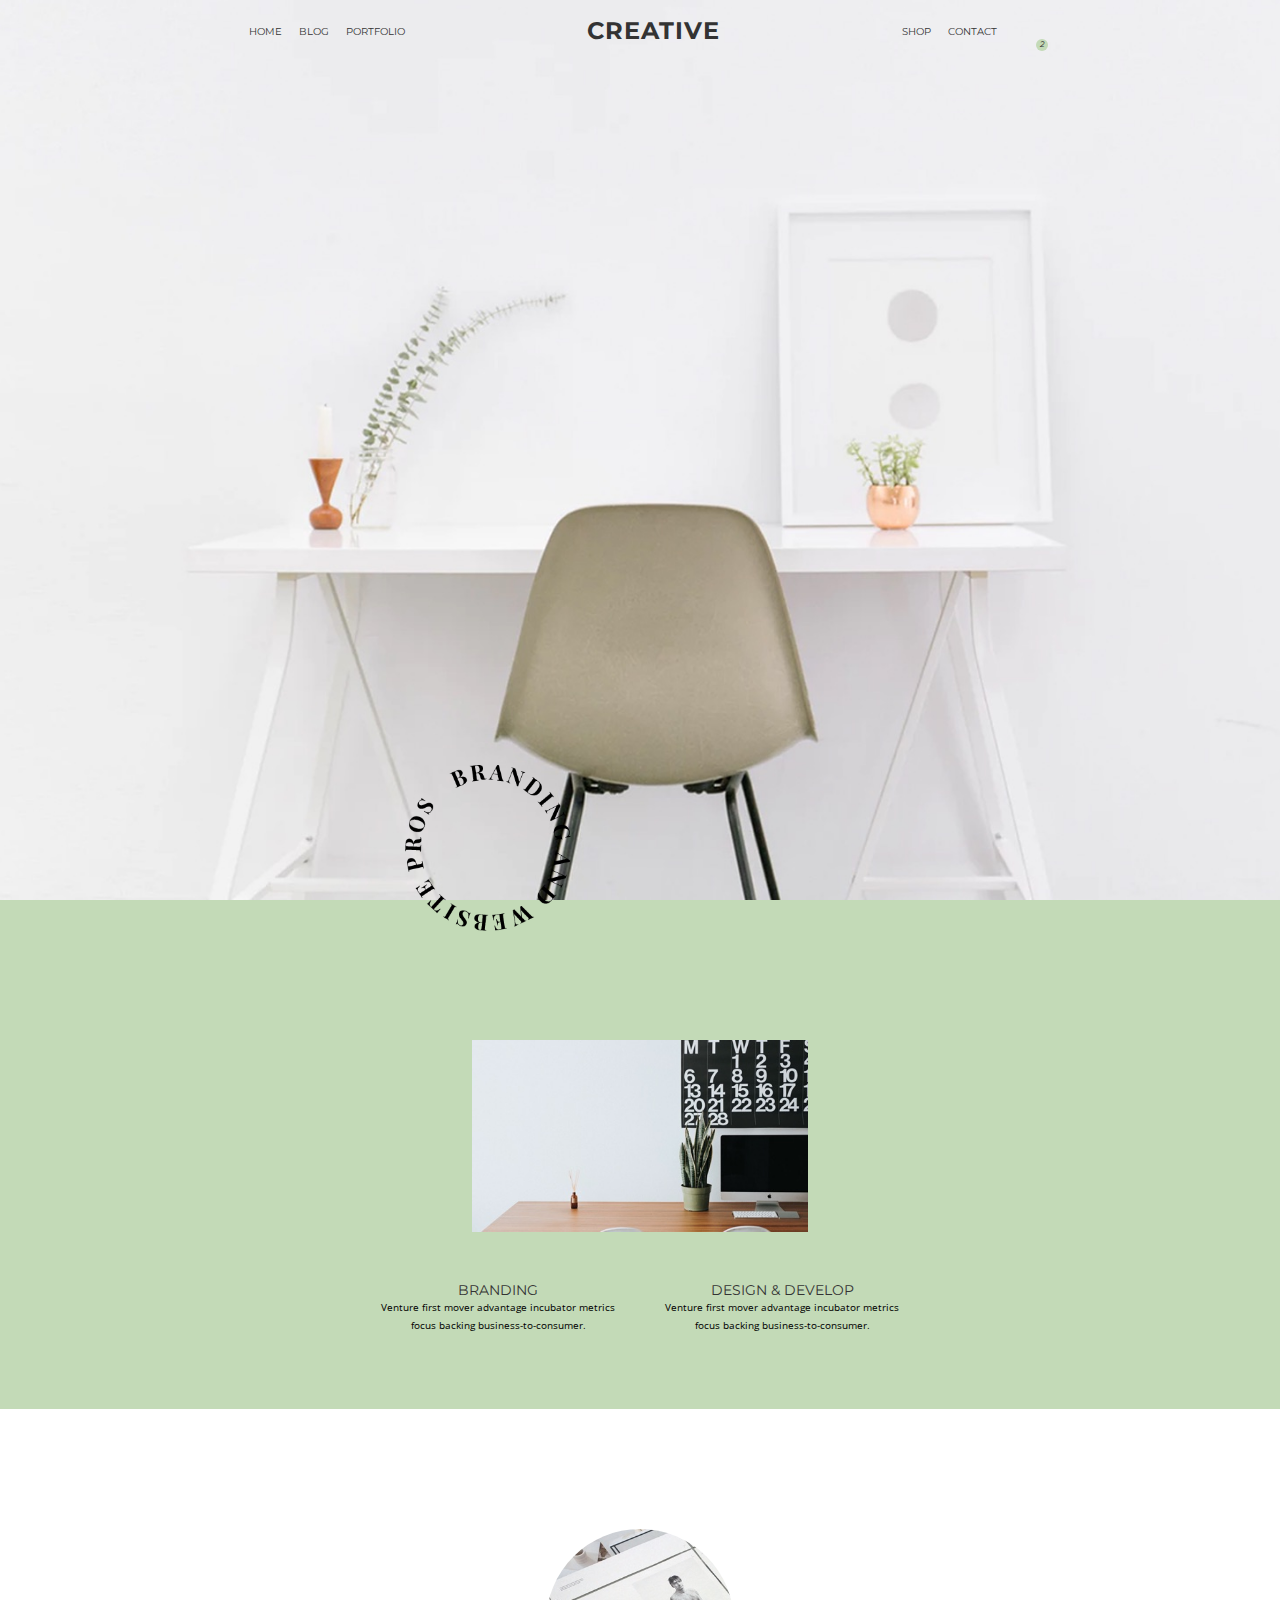
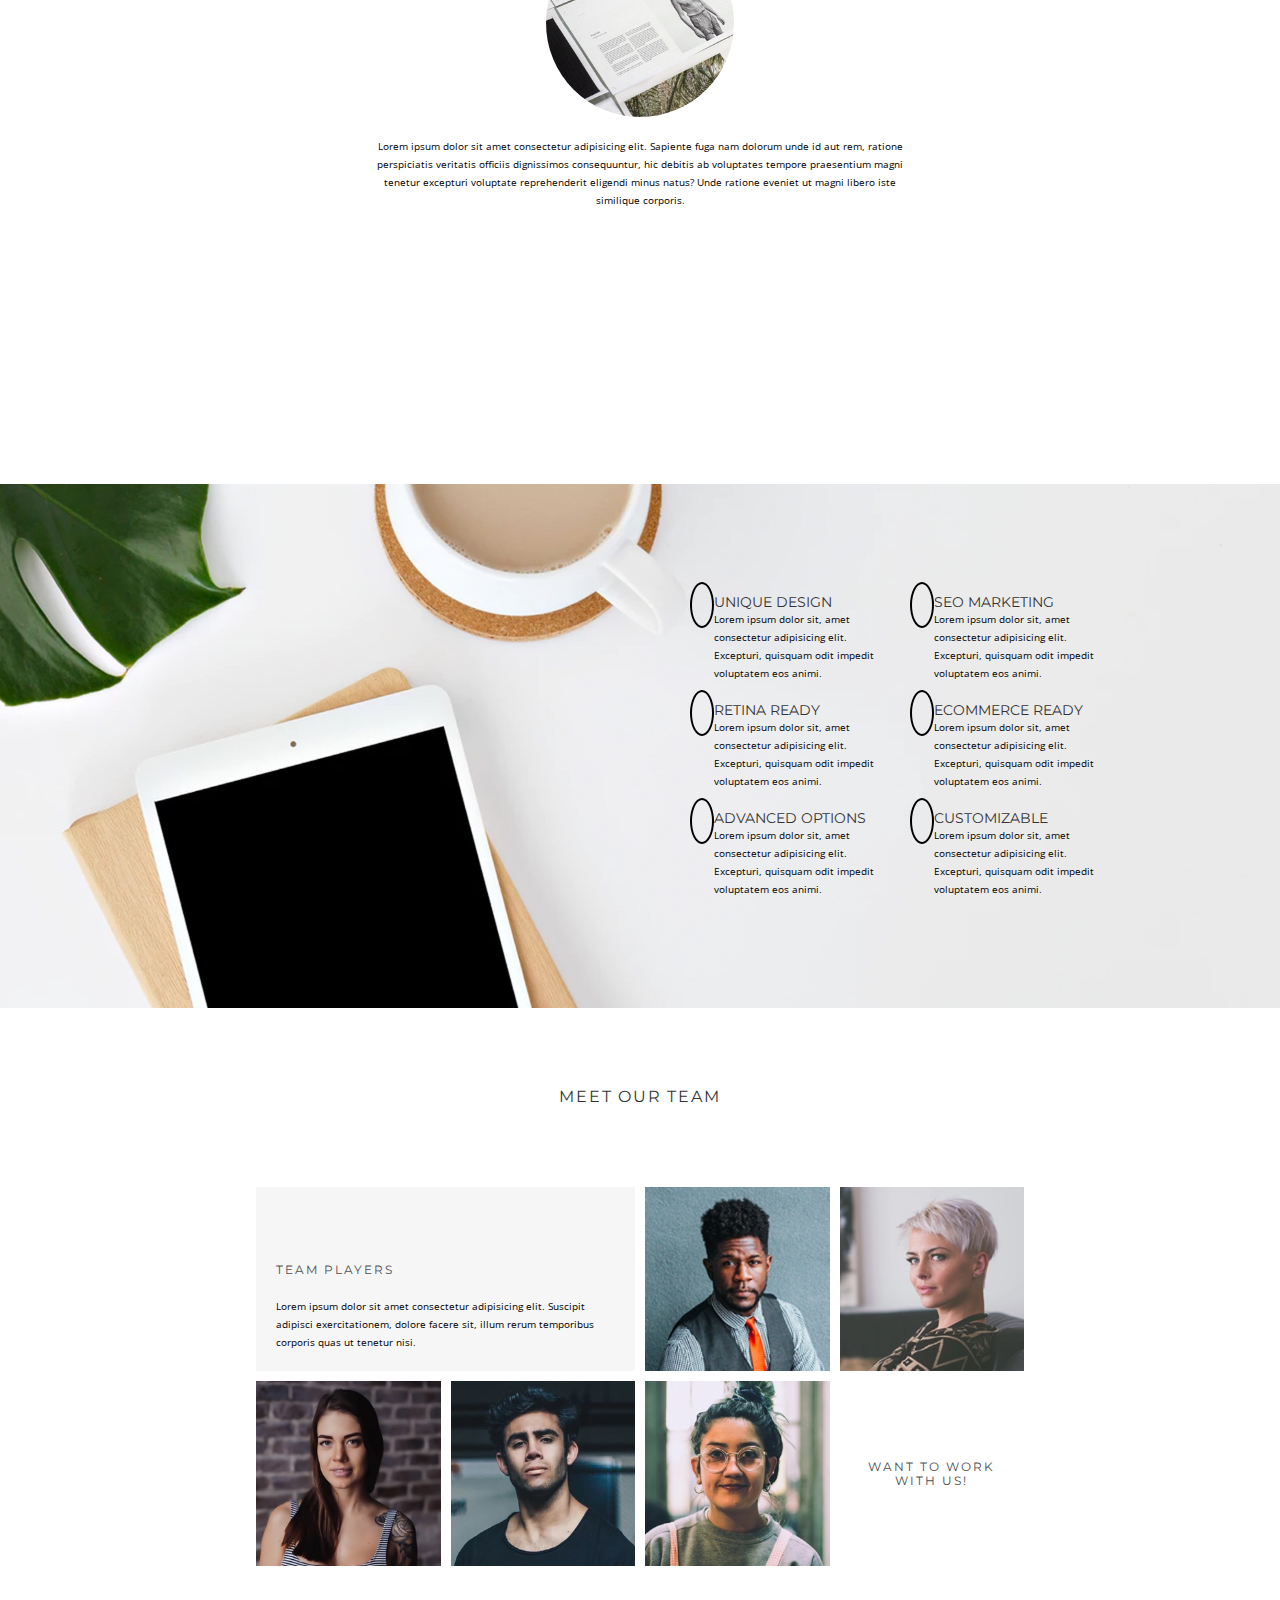
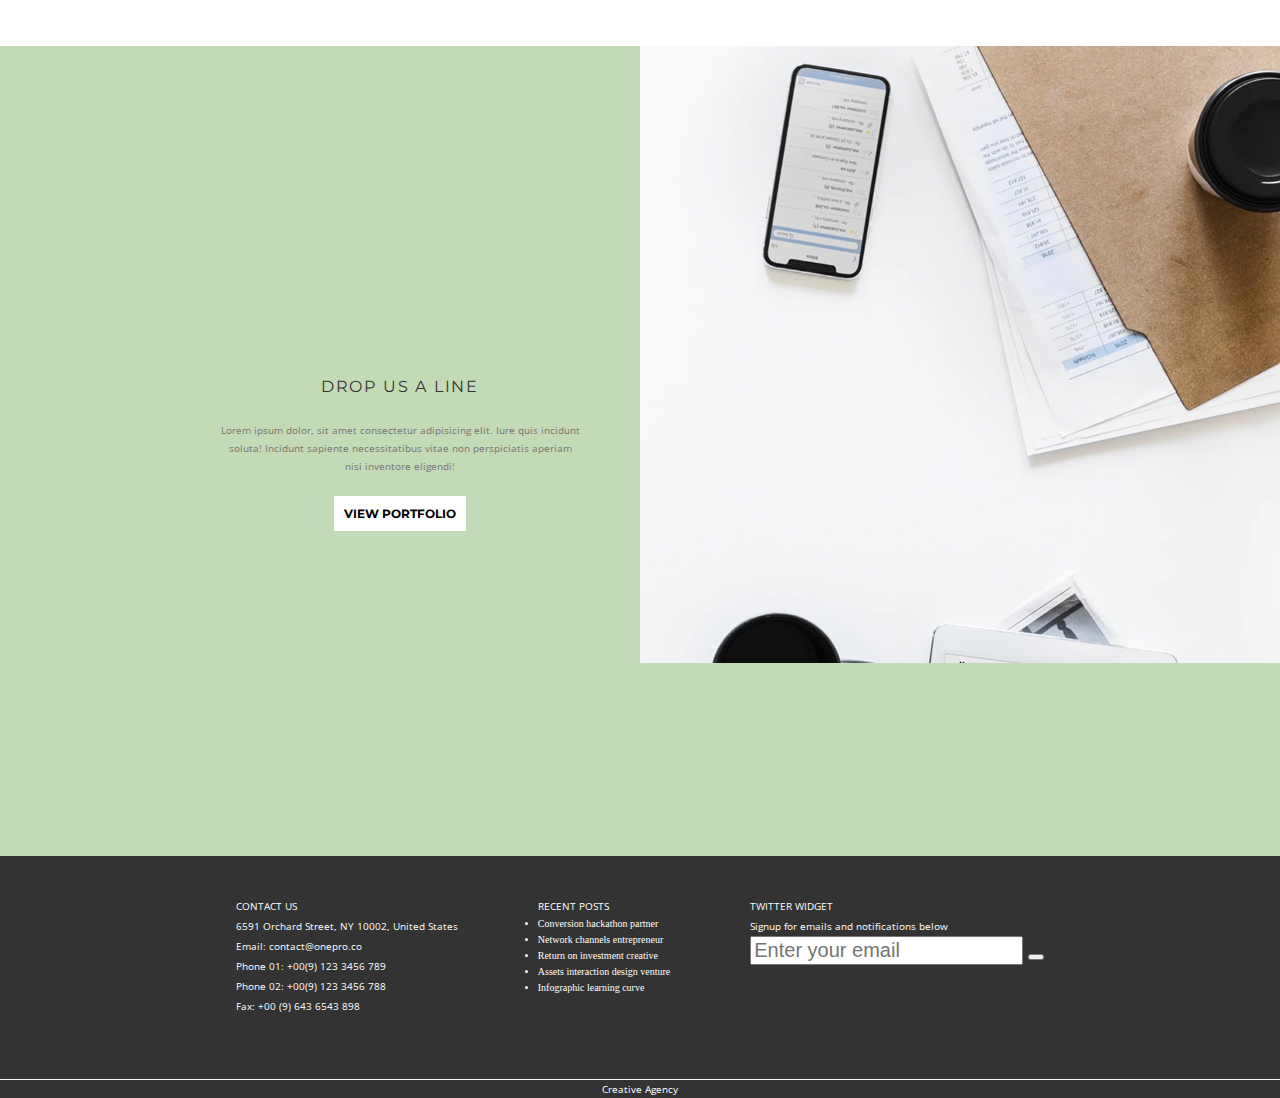
<file: index.html>
<!DOCTYPE html>
<html lang="en">
<head>
    <meta charset="UTF-8">
    <meta name="viewport" content="width=device-width, initial-scale=1.0">
    <title>Project 1</title>
    <link rel="preconnect" href="https://fonts.gstatic.com">
    <link href="https://fonts.googleapis.com/css2?family=Montserrat:ital,wght@0,300;0,400;0,700;1,400&family=Open+Sans:ital,wght@0,300;0,400; 0,500; 0,700;1,400&display=swap" rel="stylesheet"> 
    <link rel="preconnect" href="https://fonts.gstatic.com">
    <link href="https://fonts.googleapis.com/css2?family=Montserrat:ital,wght@0,300;0,400;0,700;1,400&family=Open+Sans:wght@300;400;700&display=swap" rel="stylesheet"> 
    <link rel="stylesheet" href="./styles/style.css">
    <link rel="stylesheet" href="https://use.fontawesome.com/releases/v5.15.2/css/all.css" integrity="sha384-vSIIfh2YWi9wW0r9iZe7RJPrKwp6bG+s9QZMoITbCckVJqGCCRhc+ccxNcdpHuYu" crossorigin="anonymous">
</head>
<body>
    <!-- Header begin -->
    <header class="homeHeader">
        <nav class="mainNav wrapper">
            <div class="navLeft">
                <ul>
                    <li><a href="index.html">Home</a></li>
                    <li><a href="blog.html">Blog</a></li>
                    <li><a href="#portfolio">Portfolio</a></li>
                </ul>
            </div>
            <div class="logo">
                <p>Creative</p>
            </div>
            <div class="navRight">
                <ul>
                    <li><a href="#">Shop</a></li>
                    <li><a href="contact.html">Contact</a></li>
                    <li>
                        <a href="#">
                        <i class="fas fa-search" aria-hidden="true"></i>
                        <span class="visually-hidden">Search</span>
                        </a>
                    </li>
                    <li>
                        <a href="#">
                        <i class="fas fa-shopping-bag" aria-hidden="true"></i>
                        <span class="visually-hidden">Shop</span>
                        </a>
                    </li>
                </ul>
            </div>
        </nav>
    </header>
    <!-- Header end -->

    <!-- Main start -->
    <main>
    <!-- About section -->
        <section id="about" class="about">
            <div class="wrapper">
                <div class="circleText">
                    <img src="../assets/home-circle-text.png" alt="text in a circle that says branding and website pros">
                </div>
                <div class="aboutImage">
                    <img src="../assets/home-2.jpeg" alt="iMac on a desk beside snake plant and calendar on wall">
                </div>
                <div class="textBox">
                    <div class="textLeft">
                        <h3>Branding</h3>
                        <p>Venture first mover advantage incubator metrics focus backing business-to-consumer.</p>
                    </div>
                    <div class="textRight">
                        <h3>Design & Develop</h3>
                        <p>Venture first mover advantage incubator metrics focus backing business-to-consumer.</p>
                    </div>
                </div>
            </div>
        </section>
        <!-- About end -->

        <!-- Blog start -->
        <section id="blog" class="blog wrapper">
            <div class="blogBox">
                <div class="leftArrow">
                    <a href="blog.html"><i class="fas fa-chevron-left" aria-hidden=“true”></i><span class="visually-hidden">Previous post</span></a>
                </div>
                <div class="blogImage">
                    <img src="../assets/home-3.jpeg" alt="print outs of articles">
                </div>
                <div class="rightArrow">
                    <a href="blog.html"><i class="fas fa-chevron-right" aria-hidden=“true”></i><span class="visually-hidden">Next post</span></a>
                </div>
            </div>  
                <div class="blogText">
                    <p>Lorem ipsum dolor sit amet consectetur adipisicing elit. Sapiente fuga nam dolorum unde id aut rem, ratione perspiciatis veritatis officiis dignissimos consequuntur, hic debitis ab voluptates tempore praesentium magni tenetur excepturi voluptate reprehenderit eligendi minus natus? Unde ratione eveniet ut magni libero iste similique corporis.</p>
                </div>
        </section>
        <!-- Blog end -->

        <!-- Features start -->
        <section id="features" class="features">
            <div class="wrapper listBox">
                <ul class="featuresList">
                    <li class="featuresItem">
                        <div class="featuresIcon">
                            <i class="fas fa-magic"></i>
                        </div>
                        <div class="featuresText">
                            <h3>Unique Design</h3>
                            <p>Lorem ipsum dolor sit, amet consectetur adipisicing elit. Excepturi, quisquam odit impedit voluptatem eos animi.</p>
                        </div>
                    </li>
                    <li class="featuresItem">
                        <div class="featuresIcon">
                            <i class="fas fa-desktop"></i>
                        </div>
                        <div class="featuresText">
                            <h3>Retina Ready</h3>
                            <p>Lorem ipsum dolor sit, amet consectetur adipisicing elit. Excepturi, quisquam odit impedit voluptatem eos animi.</p>
                        </div>
                    </li>
                    <li class="featuresItem">
                        <div class="featuresIcon">
                            <i class="fas fa-sliders-h"></i>
                        </div>
                        <div class="featuresText">
                            <h3>Advanced Options</h3>
                            <p>Lorem ipsum dolor sit, amet consectetur adipisicing elit. Excepturi, quisquam odit impedit voluptatem eos animi.</p>
                        </div>
                    </li>
                    <li class="featuresItem">
                        <div class="featuresIcon">
                            <i class="fas fa-map-pin"></i>
                        </div>
                        <div class="featuresText">
                            <h3>SEO Marketing</h3>
                            <p>Lorem ipsum dolor sit, amet consectetur adipisicing elit. Excepturi, quisquam odit impedit voluptatem eos animi.</p>
                        </div>
                    </li>
                    <li class="featuresItem">
                        <div class="featuresIcon">
                            <i class="fas fa-shopping-bag"></i>
                        </div>
                        <div class="featuresText">
                            <h3>ECommerce Ready</h3>
                            <p>Lorem ipsum dolor sit, amet consectetur adipisicing elit. Excepturi, quisquam odit impedit voluptatem eos animi.</p>
                        </div>
                    </li>
                    <li class="featuresItem">
                        <div class="featuresIcon">
                            <i class="fas fa-smile"></i>
                        </div>
                        <div class="featuresText">
                            <h3>Customizable</h3>
                            <p>Lorem ipsum dolor sit, amet consectetur adipisicing elit. Excepturi, quisquam odit impedit voluptatem eos animi.</p>
                        </div>
                    </li>
                </ul>
            </div>
        </section>
        <!-- Features end -->

        <!-- Team start -->
        <section id="team" class="team wrapper">
            <h2>Meet Our Team</h2>
            <div class="teamGrid">
                <div class="teamItem1">
                    <div>
                        <h4>Team Players</h4>
                        <p>Lorem ipsum dolor sit amet consectetur adipisicing elit. Suscipit adipisci exercitationem, dolore facere sit, illum rerum temporibus corporis quas ut tenetur nisi.</p>
                    </div>
                </div>
                <div class="teamItem2">
                    <img src ="../assets/home-5.jpeg" alt="employee portrait">
                </div>
                <div class="teamItem3">
                    <img src ="../assets/home-6.jpeg" alt="employee portrait">
                </div>
                <div class="teamItem4">
                    <img src ="../assets/home-7.jpeg" alt="employee portrait">
                </div>
                <div class="teamItem5">
                    <img src="../assets/home-8.jpeg" alt="employee portrait">
                </div>
                <div class="teamItem6">
                    <img src="../assets/home-9.jpeg" alt="employee portrait">
                </div>
                <div class="teamItem7">
                    <h4>Want to work with us!</h4>
                </div>
            </div>
        </section>
        <!-- Team end -->

        <!-- Portfolio start -->
        <section id="portfolio" class="portfolio">
            <div class="wrapper">
                <div class="porfolioGrid">
                    <div class="portfolioText">
                        <h2>Drop us a line</h2>
                        <p>Lorem ipsum dolor, sit amet consectetur adipisicing elit. Iure quis incidunt soluta! Incidunt sapiente necessitatibus vitae non perspiciatis aperiam nisi inventore eligendi!</p>
                        <a>View portfolio</a>
                    </div>
                </div>
            </div>
        </section>
    <!-- Portfolio end -->
    </main>
    <!-- Main end -->

    <!-- Footer start -->
    <footer>
        <div class="wrapper">
            <div class="footerBox">
                <div class="footerChild contactBox">
                    <p class="contactTitle">Contact us</p>
                    <address>
                            <p>6591 Orchard Street, NY 10002, United States</p>
                            <p>Email: contact@onepro.co <a href="contact@onepro.co"></a></p>
                            <p>Phone 01: +00(9) 123 3456 789</p>
                            <p>Phone 02: +00(9) 123 3456 788</p>
                            <p>Fax: +00 (9) 643 6543 898</p>
                    </address>
                    <div class="socialMedia">
                        <ul>
                            <li><a href="https://facebook.com">
                                <i class="fab fa-facebook-f" aria-hidden="true"></i>
                                <span class="visually-hidden">Facebook</span>
                                </a>
                            </li>
                            <li>
                                <a href="https://twitter.com">
                                    <i class="fab fa-twitter" aria-hidden="true"></i>
                                    <span class="visually-hidden">Twitter</span>
                                </a>
                            </li>
                            <li>
                                <a href="https://instagram.com">
                                    <i class="fab fa-instagram" aria-hidden="true"></i>
                                    <span class="visually-hidden">Instagram</span>
                                </a>
                            </li>
                        </ul>
                    </div>
                </div>
                <div class="recentPosts footerChild">
                    <p class="postsTitle">Recent posts</p>
                    <ul>
                        <li>Conversion hackathon partner</li>
                        <li>Network channels entrepreneur</li>
                        <li>Return on investment creative</li>
                        <li>Assets interaction design venture</li>
                        <li>Infographic learning curve</li>
                    </ul>
                </div>
                <div class="twitterWidget footerChild">
                    <p class="twitterTitle">Twitter widget</p>
                    <p>Signup for emails and notifications below</p>
                    <form id="twitterForm" class="twitterForm">
                        <label for="email" class="visually-hidden">Enter your email</label>
                        <input type="email" id="email" placeholder="Enter your email">
                        <a href="#">
                            <button>
                                <span class="visually-hidden">Submit</span>
                            </button>
                        </a>
                    </form>
                </div>
            </div>
        </div>
        <p class="companyName">Creative Agency</p>
    </footer>
    <!-- Footer end -->
</body>
</html>
</file>
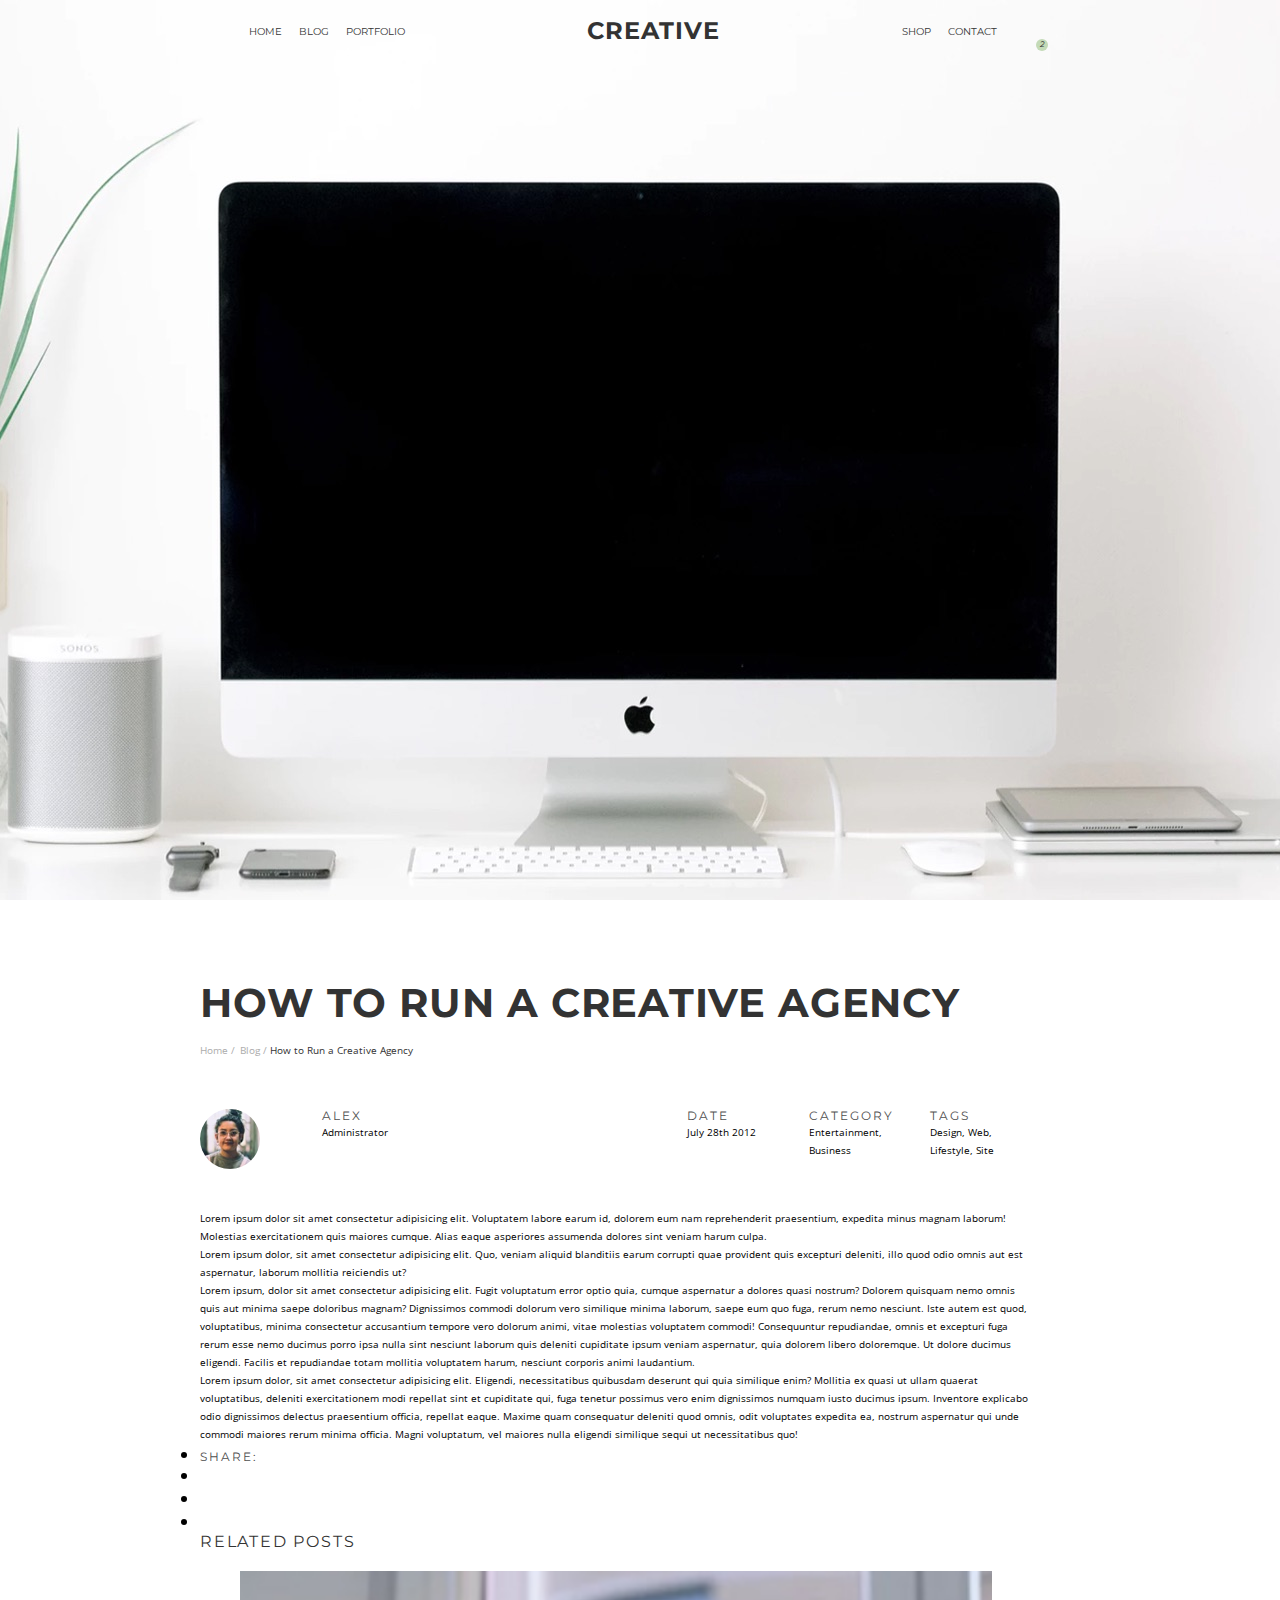
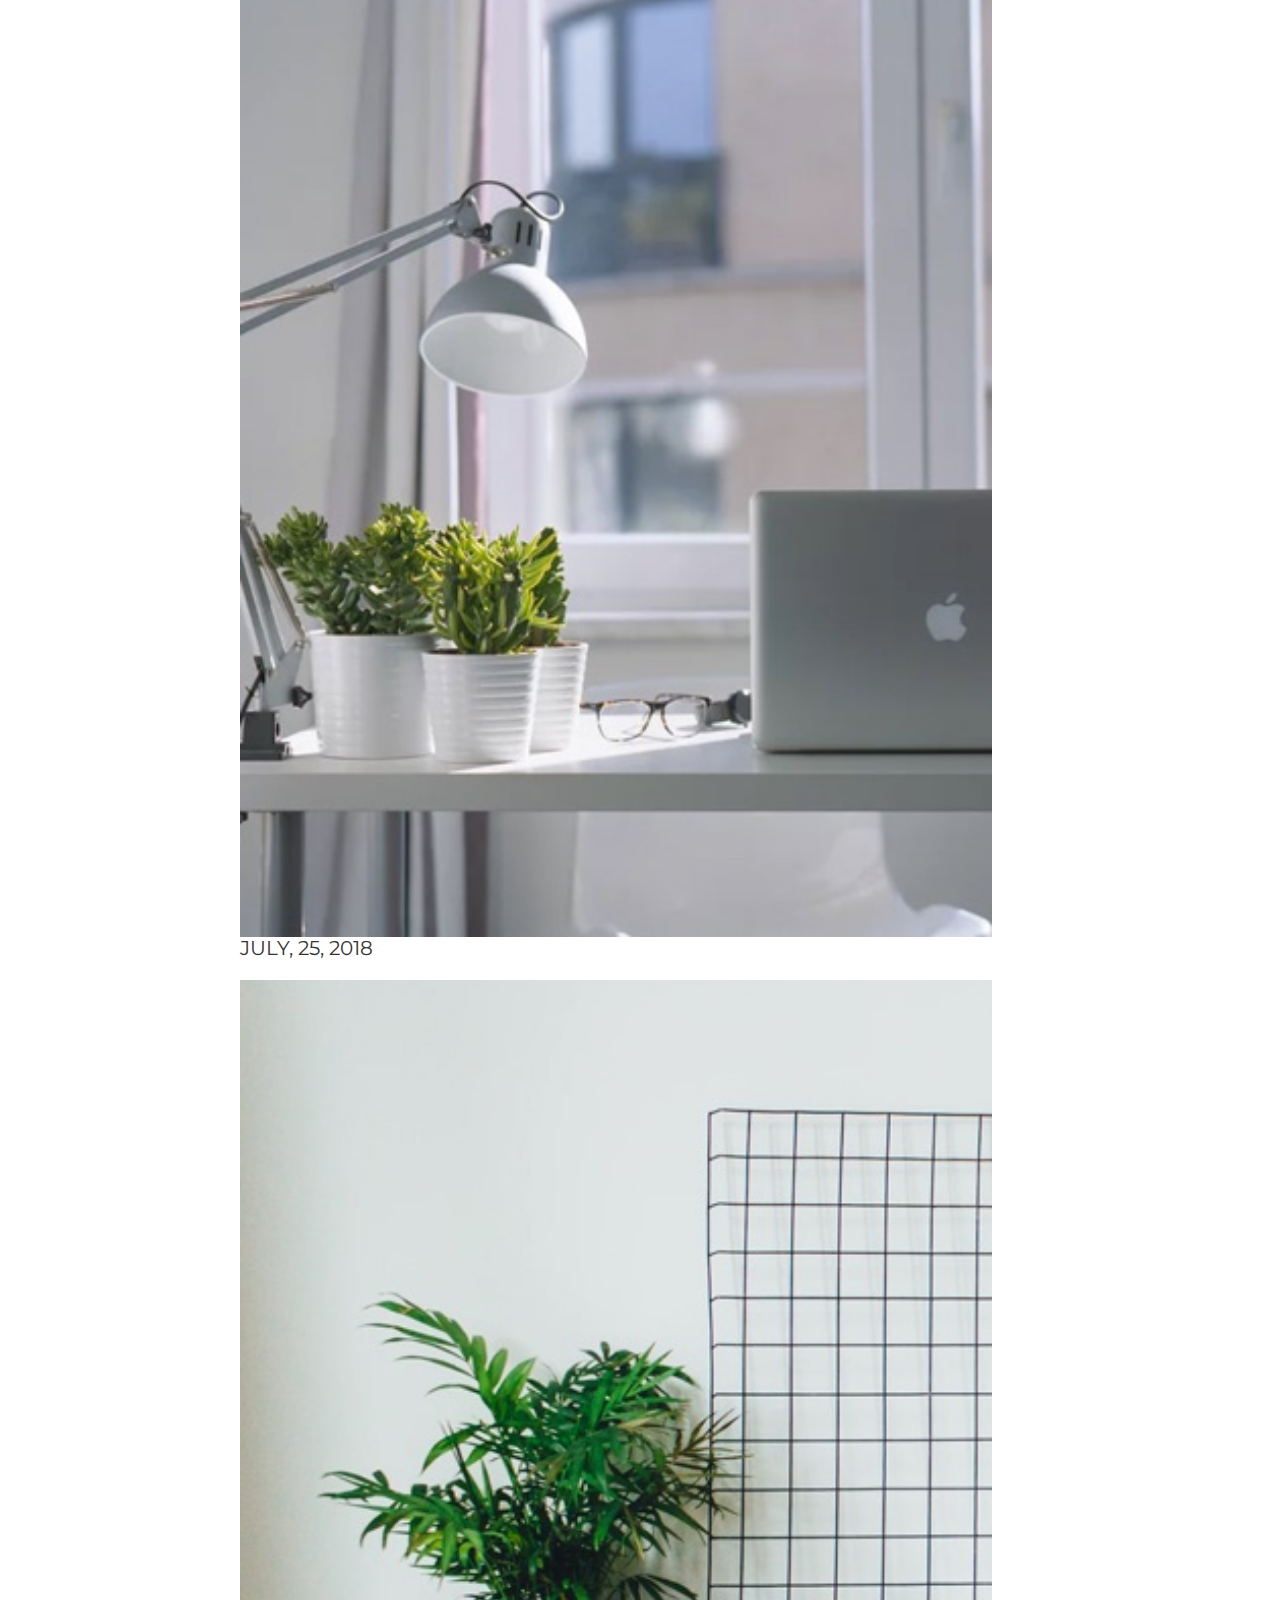
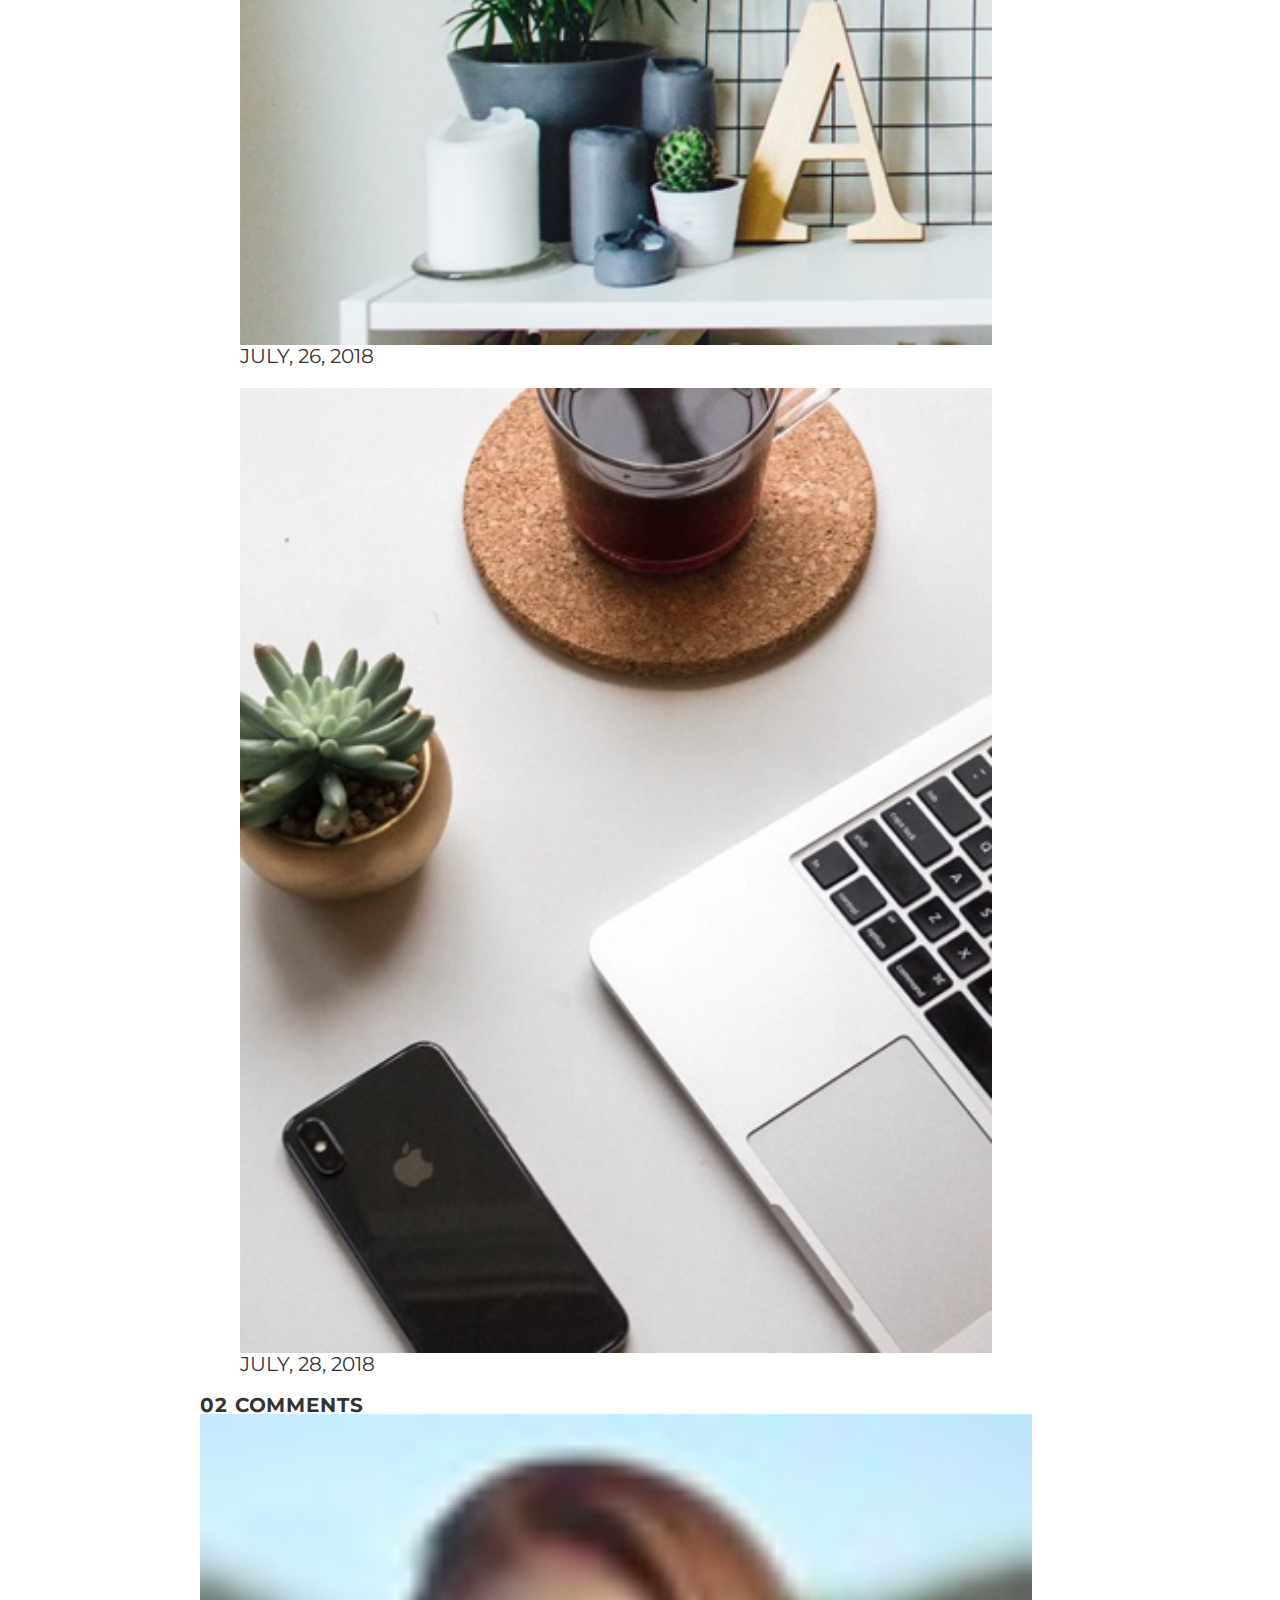
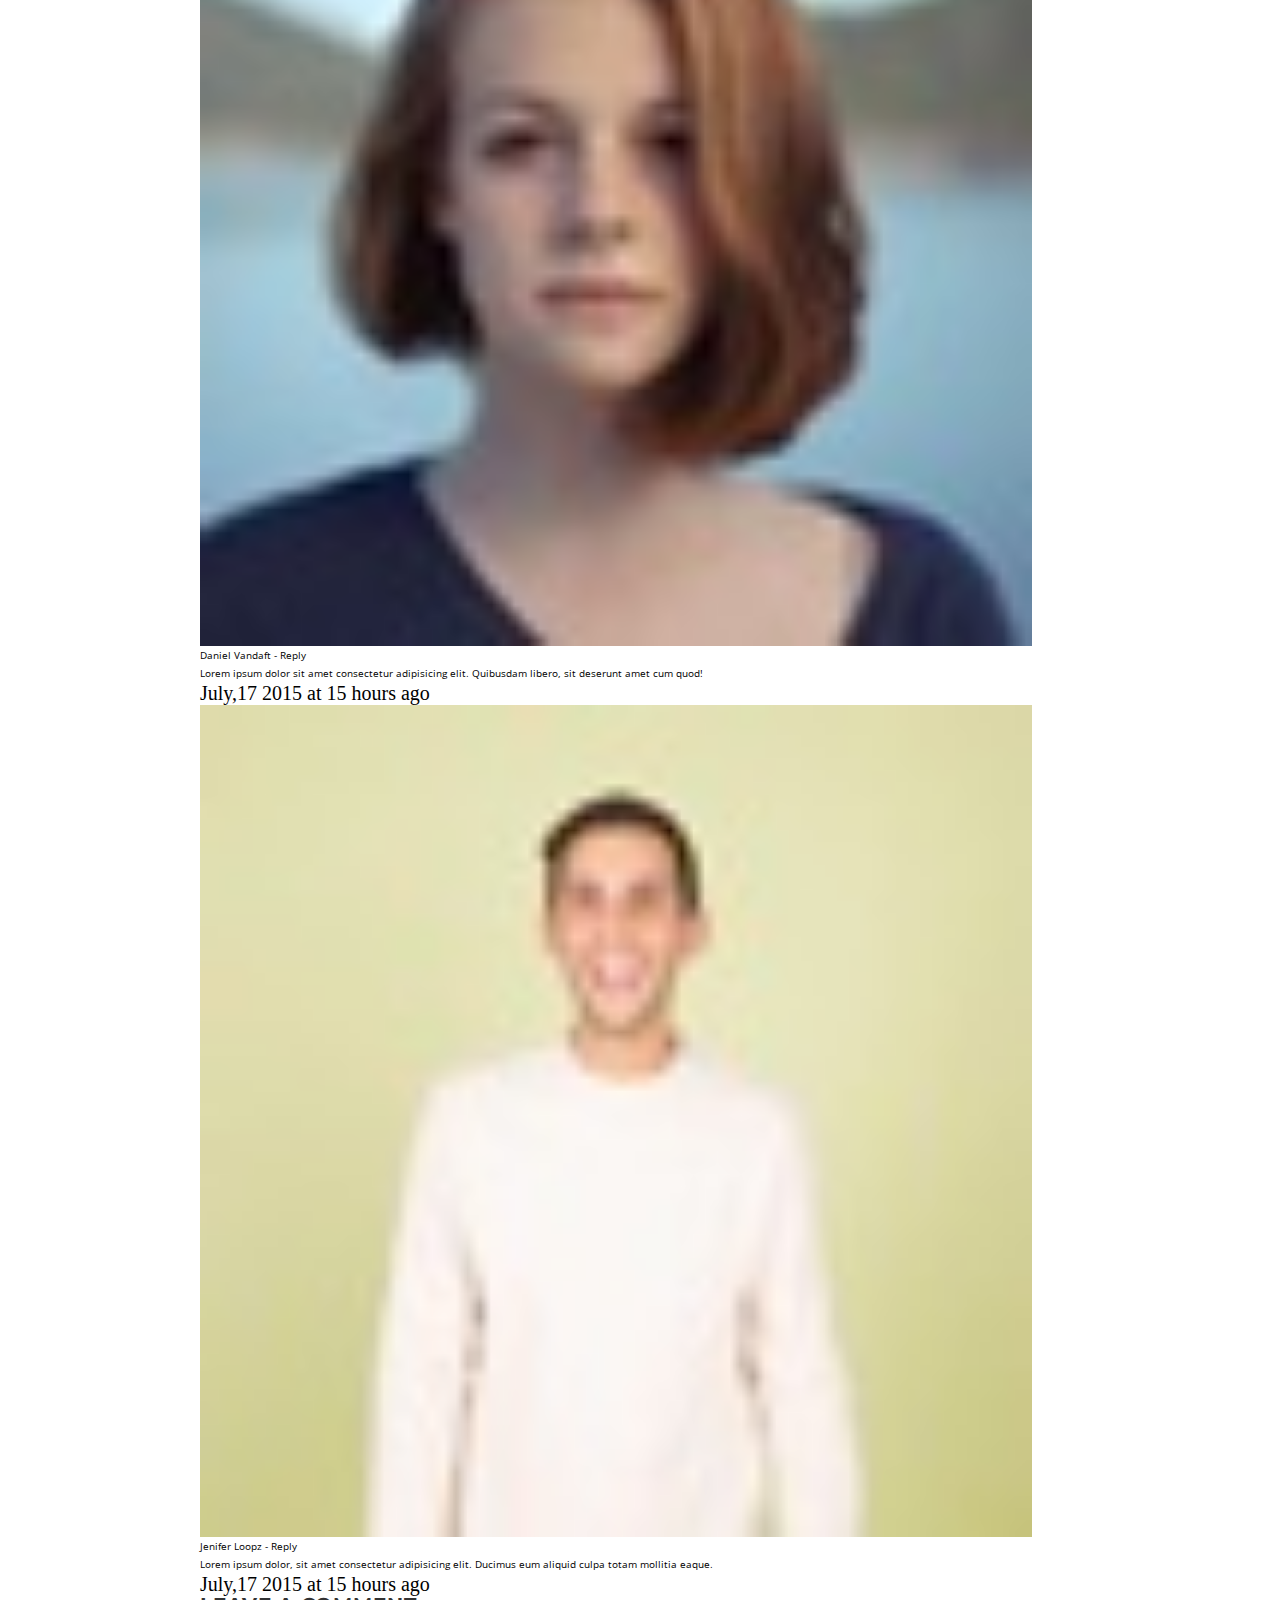
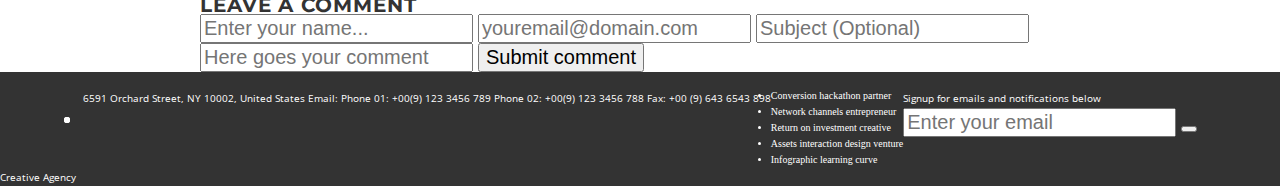
<file: blog.html>
<!DOCTYPE html>
<html lang="en">
<head>
    <meta charset="UTF-8">
    <meta name="viewport" content="width=device-width, initial-scale=1.0">
    <title>Project 1 - Blog page</title>
    <link rel="preconnect" href="https://fonts.gstatic.com">
    <link href="https://fonts.googleapis.com/css2?family=Montserrat:ital,wght@0,400;0,700;1,400&family=Open+Sans&display=swap" rel="stylesheet">
    <link rel="stylesheet" href="./styles/style.css">
    <link rel="stylesheet" href="https://use.fontawesome.com/releases/v5.15.2/css/all.css" integrity="sha384-vSIIfh2YWi9wW0r9iZe7RJPrKwp6bG+s9QZMoITbCckVJqGCCRhc+ccxNcdpHuYu" crossorigin="anonymous">
</head>
<body>

    <!-- Header start -->
    <header class="blogHeader">
        <nav class="mainNav wrapper">
            <div class="navLeft">
                <ul>
                    <li><a href="index.html">Home</a></li>
                    <li><a href="blog.html">Blog</a></li>
                    <li><a href="#portfolio">Portfolio</a></li>
                </ul>
            </div>
            <div class="logo">
                <p>Creative</p>
            </div>
            <div class="navRight">
                <ul>
                    <li><a href="#">Shop</a></li>
                    <li><a href="contact.html">Contact</a></li>
                    <li>
                        <a href="#">
                        <i class="fas fa-search" aria-hidden="true"></i>
                        <span class="visually-hidden">Search</span>
                        </a>
                    </li>
                    <li>
                        <a href="#">
                        <i class="fas fa-shopping-bag" aria-hidden="true"></i>
                        <span class="visually-hidden">Shop</span>
                        </a>
                    </li>
                </ul>
            </div>
        </nav>
    </header>
    <!-- Header end -->

    <main>
        <!-- Blog post start  -->
        <div class="postWrapper">
            <article>
                <h1>How to Run a Creative Agency</h1>
                <nav class="blogNav">
                    <span><a href="index.html">Home</a> /</span>
                    <span><a href="blog.html">Blog</a> / </span>
                    <a href="#">How to Run a Creative Agency</a>
                </nav>
                <div class="blogMetaData">
                    <div class="authorImage">
                        <img src="../assets/blog-2.jpeg">
                    </div>
                    <div class="authorName">
                        <h4>Alex</h4>
                        <p>Administrator</p>
                    </div>
                    <div class="postDate">
                        <h4>Date</h4>
                        <p><time datetime="2012-07-28">July 28th 2012</time></p>
                    </div>
                    <div class="category">
                        <h4>Category</h4>
                        <p>Entertainment, Business</p>
                    </div>
                    <div class="tags">
                        <h4>Tags</h4>
                        <p>Design, Web, Lifestyle, Site</p>
                    </div>
                </div>
                        <p>Lorem ipsum dolor sit amet consectetur adipisicing elit. Voluptatem labore earum id, dolorem eum nam reprehenderit praesentium, expedita minus magnam laborum! Molestias exercitationem quis maiores cumque. Alias eaque asperiores assumenda dolores sint veniam harum culpa.</p>

                        <p>Lorem ipsum dolor, sit amet consectetur adipisicing elit. Quo, veniam aliquid blanditiis earum corrupti quae provident quis excepturi deleniti, illo quod odio omnis aut est aspernatur, laborum mollitia reiciendis ut?</p>
                    
                        <p>Lorem ipsum, dolor sit amet consectetur adipisicing elit. Fugit voluptatum error optio quia, cumque aspernatur a dolores quasi nostrum? Dolorem quisquam nemo omnis quis aut minima saepe doloribus magnam? Dignissimos commodi dolorum vero similique minima laborum, saepe eum quo fuga, rerum nemo nesciunt. Iste autem est quod, voluptatibus, minima consectetur accusantium tempore vero dolorum animi, vitae molestias voluptatem commodi! Consequuntur repudiandae, omnis et excepturi fuga rerum esse nemo ducimus porro ipsa nulla sint nesciunt laborum quis deleniti cupiditate ipsum veniam aspernatur, quia dolorem libero doloremque. Ut dolore ducimus eligendi. Facilis et repudiandae totam mollitia voluptatem harum, nesciunt corporis animi laudantium.</p>
                    
                        <p>Lorem ipsum dolor, sit amet consectetur adipisicing elit. Eligendi, necessitatibus quibusdam deserunt qui quia similique enim? Mollitia ex quasi ut ullam quaerat voluptatibus, deleniti exercitationem modi repellat sint et cupiditate qui, fuga tenetur possimus vero enim dignissimos numquam iusto ducimus ipsum. Inventore explicabo odio dignissimos delectus praesentium officia, repellat eaque. Maxime quam consequatur deleniti quod omnis, odit voluptates expedita ea, nostrum aspernatur qui unde commodi maiores rerum minima officia. Magni voluptatum, vel maiores nulla eligendi similique sequi ut necessitatibus quo!</p>
                <ul class="socialMediaShare">
                    <li>
                        <h4>Share:</h4>
                    </li>
                    <li><a href="https://facebook.com">
                        <i class="fab fa-facebook-f" aria-hidden="true"></i>
                        <span class="visually-hidden">Facebook</span>
                        </a>
                    </li>
                    <li>
                        <a href="https://twitter.com">
                            <i class="fab fa-twitter" aria-hidden="true"></i>
                            <span class="visually-hidden">Twitter</span>
                        </a>
                    </li>
                    <li>
                        <a href="https://instagram.com">
                            <i class="fab fa-instagram" aria-hidden="true"></i>
                            <span class="visually-hidden">Instagram</span>
                        </a>
                    </li>
                </ul>
            </article>
            <!-- Blog post end -->

            <!-- Related posts start -->
            <aside class="relatedPosts">
                <h2>Related Posts</h2>
                <figure>
                    <img src="../assets/blog-3.jpeg" alt="plants on desk with Macbook and lamp">
                        <figcaption><time datetime="2018-07-25">July, 25, 2018</time></figcaption>
                </figure>
                <figure>
                    <img src="../assets/blog-4.jpeg" alt="cactus candle and plant on desk with wooden letter a">
                        <figcaption><time datetime="2018-07-26">July, 26, 2018</time></figcaption>
                </figure>
                <figure>
                    <img src="../assets/blog-5.jpeg" alt="succulent on desk with Macbook, iPhone and cup of tea">
                        <figcaption><time datetime="2018-07-28">July, 28, 2018</time></figcaption>
                </figure>
            </aside>
            <!-- Related posts end -->

            <!-- Comments start -->
            <section class="comments">
                <p class="commentCount">02 Comments</p>
                <div class="commentImage">
                    <img src="../assets/blog-6.jpeg" alt="headshot of comment author">
                </div>
                <div class="commentBubble">
                    <p>Daniel Vandaft - <span>Reply</span></p>
                    <p>Lorem ipsum dolor sit amet consectetur adipisicing elit. Quibusdam libero, sit deserunt amet cum quod!</p>
                    <time datetime="2015-07-17">July,17 2015 at 15 hours ago</time>
                </div>
                <div class="commentImage">
                    <img src="../assets/blog-7.jpeg" alt="headshot of comment author">
                </div>
                <div class="commentBubble">
                    <p>Jenifer Loopz - <span>Reply</span></p>
                    <p>Lorem ipsum dolor, sit amet consectetur adipisicing elit. Ducimus eum aliquid culpa totam mollitia eaque.</p>
                    <time datetime="2015-07-17">July,17 2015 at 15 hours ago</time>
                </div>
            </section>
            <!-- Comments end -->

            <!-- Comments form start -->
            <section class="commentsSubmit">
                <p class="commentLeave">Leave a comment</p>
                <form id="commentForm" class="commentForm">
                    <label for="name" class="visually-hidden">Enter your name</label>
                    <input type="text" id="name" placeholder="Enter your name...">
                    <label for="email" class="visually-hidden">Enter your email</label>
                    <input type="email" id="email" placeholder="youremail@domain.com">
                    <label for="subject" class="visually-hidden">subject</label>
                    <input type="text" id="subject" placeholder="Subject (Optional)">
                    <label for="commentBox" class="visually-hidden">Here goes your comment</label>
                    <input type="text" id="commentBox" placeholder="Here goes your comment">
                    <button>Submit comment</button>
                </form>
            </section>
        </div>
        <!-- Comments form end -->
    </main>

    <!-- Footer start -->
    <footer>
        <div class="footerBox">
            <div class="contactBox">
                <h3>Contact us</h3>
                <address>
                    <p>
                        <span>6591 Orchard Street, NY 10002, United States</span>
                        <span>Email: <a href="contact@onepro.co"></a></span>
                        <span>Phone 01: +00(9) 123 3456 789</span>
                        <span>Phone 02: +00(9) 123 3456 788</span>
                        <span>Fax: +00 (9) 643 6543 898</span>
                    </p>
                </address>
                <ul class="socialMedia">
                    <li><a href="https://facebook.com">
                        <i class="fab fa-facebook-f" aria-hidden="true"></i>
                        <span class="visually-hidden">Facebook</span>
                        </a>
                    </li>
                    <li>
                        <a href="https://twitter.com">
                            <i class="fab fa-twitter" aria-hidden="true"></i>
                            <span class="visually-hidden">Twitter</span>
                        </a>
                    </li>
                    <li>
                        <a href="https://instagram.com">
                            <i class="fab fa-instagram" aria-hidden="true"></i>
                            <span class="visually-hidden">Instagram</span>
                        </a>
                    </li>
                </ul>
            </div>
            <div class="recentPosts">
                <h3>Recent posts</h3>
                <ul>
                    <li>Conversion hackathon partner</li>
                    <li>Network channels entrepreneur</li>
                    <li>Return on investment creative</li>
                    <li>Assets interaction design venture</li>
                    <li>Infographic learning curve</li>
                </ul>
            </div>
            <div class="twitterWidget">
                <h3>Twitter widget</h3>
                <p>Signup for emails and notifications below</p>
                <form>
                    <label for="email" class="visually-hidden">Enter your email</label>
                    <input type="email" id="email" placeholder="Enter your email">
                    <a href="#">
                        <button>
                            <span class="visually-hidden">Submit</span>
                        </button>
                    </a>
                </form>
            </div>
        </div>
        <p>Creative Agency</p>
    </footer>
    <!-- Footer end -->
</body>
</html>
</file>
<file: styles/style.css>
html {
  line-height: 1.15;
  -ms-text-size-adjust: 100%;
  -webkit-text-size-adjust: 100%;
}

body {
  margin: 0;
}

article, aside, footer, header, nav, section {
  display: block;
}

h1 {
  font-size: 2em;
  margin: .67em 0;
}

figcaption, figure, main {
  display: block;
}

figure {
  margin: 1em 40px;
}

hr {
  -webkit-box-sizing: content-box;
          box-sizing: content-box;
  height: 0;
  overflow: visible;
}

pre {
  font-family: monospace,monospace;
  font-size: 1em;
}

a {
  background-color: transparent;
  -webkit-text-decoration-skip: objects;
}

abbr[title] {
  border-bottom: none;
  text-decoration: underline;
  -webkit-text-decoration: underline dotted;
          text-decoration: underline dotted;
}

b, strong {
  font-weight: inherit;
}

b, strong {
  font-weight: bolder;
}

code, kbd, samp {
  font-family: monospace,monospace;
  font-size: 1em;
}

dfn {
  font-style: italic;
}

mark {
  background-color: #ff0;
  color: #000;
}

small {
  font-size: 80%;
}

sub, sup {
  font-size: 75%;
  line-height: 0;
  position: relative;
  vertical-align: baseline;
}

sub {
  bottom: -.25em;
}

sup {
  top: -.5em;
}

audio, video {
  display: inline-block;
}

audio:not([controls]) {
  display: none;
  height: 0;
}

img {
  border-style: none;
}

svg:not(:root) {
  overflow: hidden;
}

button, input, optgroup, select, textarea {
  font-family: sans-serif;
  font-size: 100%;
  line-height: 1.15;
  margin: 0;
}

button, input {
  overflow: visible;
}

button, select {
  text-transform: none;
}

button, html [type=button], [type=reset], [type=submit] {
  -webkit-appearance: button;
}

button::-moz-focus-inner, [type=button]::-moz-focus-inner, [type=reset]::-moz-focus-inner, [type=submit]::-moz-focus-inner {
  border-style: none;
  padding: 0;
}

button:-moz-focusring, [type=button]:-moz-focusring, [type=reset]:-moz-focusring, [type=submit]:-moz-focusring {
  outline: 1px dotted ButtonText;
}

fieldset {
  padding: .35em .75em .625em;
}

legend {
  -webkit-box-sizing: border-box;
          box-sizing: border-box;
  color: inherit;
  display: table;
  max-width: 100%;
  padding: 0;
  white-space: normal;
}

progress {
  display: inline-block;
  vertical-align: baseline;
}

textarea {
  overflow: auto;
}

[type=checkbox], [type=radio] {
  -webkit-box-sizing: border-box;
          box-sizing: border-box;
  padding: 0;
}

[type=number]::-webkit-inner-spin-button, [type=number]::-webkit-outer-spin-button {
  height: auto;
}

[type=search] {
  -webkit-appearance: textfield;
  outline-offset: -2px;
}

[type=search]::-webkit-search-cancel-button, [type=search]::-webkit-search-decoration {
  -webkit-appearance: none;
}

::-webkit-file-upload-button {
  -webkit-appearance: button;
  font: inherit;
}

details, menu {
  display: block;
}

summary {
  display: list-item;
}

canvas {
  display: inline-block;
}

template {
  display: none;
}

[hidden] {
  display: none;
}

.clearfix:after {
  visibility: hidden;
  display: block;
  font-size: 0;
  content: '';
  clear: both;
  height: 0;
}

html {
  -webkit-box-sizing: border-box;
  box-sizing: border-box;
}

*, *:before, *:after {
  -webkit-box-sizing: inherit;
          box-sizing: inherit;
}

.sr-only {
  position: absolute;
  width: 1px;
  height: 1px;
  margin: -1px;
  border: 0;
  padding: 0;
  white-space: nowrap;
  -webkit-clip-path: inset(100%);
          clip-path: inset(100%);
  clip: rect(0 0 0 0);
  overflow: hidden;
}

.visually-hidden {
  clip: rect(0 0 0 0);
  -webkit-clip-path: inset(50%);
          clip-path: inset(50%);
  height: 1px;
  overflow: hidden;
  position: absolute;
  white-space: nowrap;
  width: 1px;
}

html {
  font-size: 125%;
}

h1,
h2,
h3,
h4,
ul,
p {
  margin: 0;
  padding: 0;
}

img {
  width: 100%;
  height: auto;
  display: block;
}

a {
  text-decoration: none;
}

.wrapper {
  max-width: 1200px;
  width: 75%;
  margin: 0 auto;
}

h1,
h2,
h3,
h4,
figcaption,
.logo p,
.commentCount,
.commentLeave,
.mainNav {
  font-family: "Montserrat", sans-serif;
  text-transform: uppercase;
  color: #333;
}

h1,
.logo p,
.commentCount,
.commentLeave {
  font-weight: bold;
  letter-spacing: 0.9px;
}

.logo p {
  font-size: 1.2rem;
}

.commentCount,
.commentLeave {
  font-size: 1rem;
}

h2 {
  font-weight: 400;
  font-size: 0.8rem;
  letter-spacing: 0.09rem;
}

h3 {
  font-weight: 400;
  font-size: 0.7rem;
}

h4 {
  font-weight: 400;
  font-size: 0.6rem;
  letter-spacing: 0.1rem;
  color: #4e4e4e;
}

p {
  font-family: "Open Sans", sans-serif;
  font-size: 0.5rem;
  line-height: 0.9rem;
}

.mainNav a {
  color: #333;
}

header {
  background-size: cover;
  background-position: center;
  height: 100vh;
}

.homeHeader {
  background-image: url("../assets/home-1.jpeg");
}

.blogHeader {
  background-image: url("../assets/blog-1.jpeg");
}

.mainNav {
  display: -webkit-box;
  display: -ms-flexbox;
  display: flex;
  -webkit-box-align: center;
      -ms-flex-align: center;
          align-items: center;
  -webkit-box-pack: center;
      -ms-flex-pack: center;
          justify-content: center;
  padding-top: 15px;
}

.mainNav ul {
  list-style-type: none;
  display: -webkit-box;
  display: -ms-flexbox;
  display: flex;
  -webkit-box-align: center;
      -ms-flex-align: center;
          align-items: center;
  -webkit-box-pack: center;
      -ms-flex-pack: center;
          justify-content: center;
}

.mainNav ul a {
  display: inline-block;
  font-size: 0.5rem;
  margin: 8px 6px;
  padding: 2.5px;
}

.mainNav ul a:hover {
  text-decoration: line-through;
}

.mainNav i {
  font-size: 0.7rem;
}

.navLeft {
  margin-right: auto;
  margin-left: 80px;
}

.navRight {
  margin-left: auto;
  margin-right: 80px;
}

nav .fa-shopping-bag {
  position: relative;
}

nav .fa-shopping-bag::after {
  content: '2';
  width: 12px;
  height: 12px;
  border-radius: 7.5px;
  background-color: #C3DAB7;
  position: absolute;
  z-index: 10;
  top: 10px;
  left: 5px;
  font-size: 0.4rem;
  display: -webkit-box;
  display: -ms-flexbox;
  display: flex;
  -webkit-box-orient: horizontal;
  -webkit-box-direction: normal;
      -ms-flex-direction: row;
          flex-direction: row;
  -webkit-box-align: center;
      -ms-flex-align: center;
          align-items: center;
  -webkit-box-pack: center;
      -ms-flex-pack: center;
          justify-content: center;
}

footer {
  background-color: #333;
  color: #FFF;
  margin: 0;
}

footer a {
  color: #FFF;
}

.contactTitle,
.postsTitle,
.twitterTitle {
  font-size: 1rem;
  text-transform: uppercase;
}

.footerBox {
  min-width: 80%;
  display: -webkit-box;
  display: -ms-flexbox;
  display: flex;
  -webkit-box-pack: center;
      -ms-flex-pack: center;
          justify-content: center;
}

.footerBox .footerChild {
  margin: 40px;
}

.footerBox p {
  font-size: 0.5rem;
  line-height: 1rem;
}

.recentPosts li {
  font-size: 0.5rem;
  line-height: 0.8rem;
}

address {
  font-style: normal;
}

.socialMedia {
  display: -webkit-box;
  display: -ms-flexbox;
  display: flex;
}

.socialMedia ul {
  list-style-type: none;
}

.socialMedia ul li {
  display: inline-block;
}

.companyName {
  text-align: center;
  margin: 0;
  border-top: 1px solid #F6F6F6;
}

.about {
  background-color: #C3DAB7;
  padding-top: 140px;
  padding-bottom: 25px;
}

.circleText {
  width: 13%;
  position: absolute;
  top: 765px;
  left: 405px;
  z-index: 10;
}

.aboutImage {
  width: 35%;
  margin: 0 auto;
  position: relative;
}

.textBox {
  width: 55%;
  display: -webkit-box;
  display: -ms-flexbox;
  display: flex;
  margin: 50px auto;
  text-align: center;
}

.textLeft {
  padding-right: 20px;
}

.textRight {
  padding-left: 20px;
}

.blog {
  height: 75vh;
}

.blogBox {
  display: -webkit-box;
  display: -ms-flexbox;
  display: flex;
  -webkit-box-align: center;
      -ms-flex-align: center;
          align-items: center;
  -ms-flex-pack: distribute;
      justify-content: space-around;
  padding-top: 120px;
  padding-bottom: 20px;
}

.blogBox i {
  color: #333;
}

.blogBox i:hover {
  color: #767676;
}

.blogImage img {
  width: 65%;
  border-radius: 50%;
  margin: 0 auto;
}

.blogText {
  width: 55%;
  margin: 0 auto;
  text-align: center;
}

.features {
  background-image: url("../assets/home-4.jpeg");
  background-size: cover;
}

.listBox {
  display: -webkit-box;
  display: -ms-flexbox;
  display: flex;
  -webkit-box-orient: vertical;
  -webkit-box-direction: normal;
      -ms-flex-direction: column;
          flex-direction: column;
  -webkit-box-align: end;
      -ms-flex-align: end;
          align-items: flex-end;
  padding: 100px 0;
}

.featuresList {
  display: -webkit-box;
  display: -ms-flexbox;
  display: flex;
  -webkit-box-orient: vertical;
  -webkit-box-direction: normal;
      -ms-flex-flow: column wrap;
          flex-flow: column wrap;
  max-height: 400px;
  -ms-flex-line-pack: end;
      align-content: flex-end;
}

.featuresItem {
  max-width: 200px;
  height: 200px;
  margin: 10px;
  -webkit-box-flex: 1;
      -ms-flex: 1;
          flex: 1;
  display: -webkit-box;
  display: -ms-flexbox;
  display: flex;
}

.featuresIcon {
  width: 50px;
  height: 50px;
  text-align: center;
}

.featuresIcon i {
  border: 2px solid #000000;
  border-radius: 50%;
  font-size: 20px;
  padding: 10px;
}

.team h2 {
  text-align: center;
  padding-top: 80px;
}

.teamGrid {
  width: 80%;
  margin: 0 auto;
  display: -ms-grid;
  display: grid;
  -ms-grid-columns: 1fr 1fr 1fr 1fr;
      grid-template-columns: 1fr 1fr 1fr 1fr;
  -ms-grid-rows: 1fr 1fr;
      grid-template-rows: 1fr 1fr;
  gap: 10px 10px;
      grid-template-areas: "teamItem1 teamItem1 teamItem2 teamItem3" "teamItem4 teamItem5 teamItem6 teamItem7";
  padding: 80px 0;
}

.teamItem1 {
  -ms-grid-row: 1;
  -ms-grid-column: 1;
  -ms-grid-column-span: 2;
  grid-area: teamItem1;
  background: #F6F6F6;
  display: -webkit-box;
  display: -ms-flexbox;
  display: flex;
  -webkit-box-pack: end;
      -ms-flex-pack: end;
          justify-content: flex-end;
  -webkit-box-align: end;
      -ms-flex-align: end;
          align-items: flex-end;
}

.teamItem1 div p, .teamItem1 h4 {
  margin: 20px;
}

.teamItem7 {
  display: -webkit-box;
  display: -ms-flexbox;
  display: flex;
  -webkit-box-pack: center;
      -ms-flex-pack: center;
          justify-content: center;
  -webkit-box-align: center;
      -ms-flex-align: center;
          align-items: center;
}

.teamItem7 h4 {
  text-align: center;
  margin: 20px;
}

.teamItem2 {
  -ms-grid-row: 1;
  -ms-grid-column: 3;
  grid-area: teamItem2;
}

.teamItem3 {
  -ms-grid-row: 1;
  -ms-grid-column: 4;
  grid-area: teamItem3;
}

.teamItem4 {
  -ms-grid-row: 2;
  -ms-grid-column: 1;
  grid-area: teamItem4;
}

.teamItem5 {
  -ms-grid-row: 2;
  -ms-grid-column: 2;
  grid-area: teamItem5;
}

.teamItem6 {
  -ms-grid-row: 2;
  -ms-grid-column: 3;
  grid-area: teamItem6;
}

.teamItem7 {
  -ms-grid-row: 2;
  -ms-grid-column: 4;
  grid-area: teamItem7;
}

.portfolio {
  background: #C3DAB7;
  background-image: url("../assets/home-10.jpeg");
  background-position: 100% 0;
  background-size: 50%;
  height: 90vh;
  background-repeat: no-repeat;
  display: -webkit-box;
  display: -ms-flexbox;
  display: flex;
  -webkit-box-align: center;
      -ms-flex-align: center;
          align-items: center;
  -webkit-box-pack: center;
      -ms-flex-pack: center;
          justify-content: center;
}

.portfolioBox {
  height: 100%;
  display: -webkit-box;
  display: -ms-flexbox;
  display: flex;
}

.portfolioText {
  width: 50%;
  text-align: center;
}

.portfolioText p {
  padding: 25px 60px;
  color: #767676;
}

.portfolioText a {
  padding: 10px;
  background-color: white;
  font-family: "Montserrat", sans-serif;
  text-transform: uppercase;
  font-size: 0.6rem;
  font-weight: bold;
}

.postWrapper {
  width: 65%;
  margin: 0 200px;
}

article {
  padding-top: 80px;
}

.blogNav {
  padding: 10px 0;
}

.blogNav span,
.blogNav a {
  font-family: "Open Sans", sans-serif;
  color: #acacac;
  font-size: 0.5rem;
}

.blogNav a:nth-child(3) {
  color: #333;
}

.blogMetaData {
  display: -ms-grid;
  display: grid;
  -ms-grid-columns: 1fr 1fr 1fr 1fr 1fr 1fr 1fr;
      grid-template-columns: 1fr 1fr 1fr 1fr 1fr 1fr 1fr;
  -ms-grid-rows: 1fr;
      grid-template-rows: 1fr;
  gap: 0px 20px;
      grid-template-areas: "authorImage authorName authorName authorName postDate category tags";
  padding: 40px 0;
}

.authorImage {
  -ms-grid-row: 1;
  -ms-grid-column: 1;
  grid-area: authorImage;
}

.authorName {
  -ms-grid-row: 1;
  -ms-grid-column: 2;
  -ms-grid-column-span: 3;
  grid-area: authorName;
}

.postDate {
  -ms-grid-row: 1;
  -ms-grid-column: 5;
  grid-area: postDate;
}

.category {
  -ms-grid-row: 1;
  -ms-grid-column: 6;
  grid-area: category;
}

.tags {
  -ms-grid-row: 1;
  -ms-grid-column: 7;
  grid-area: tags;
}

.authorImage {
  width: 60px;
  height: 60px;
}

.authorImage img {
  border-radius: 50%;
}
</file>
